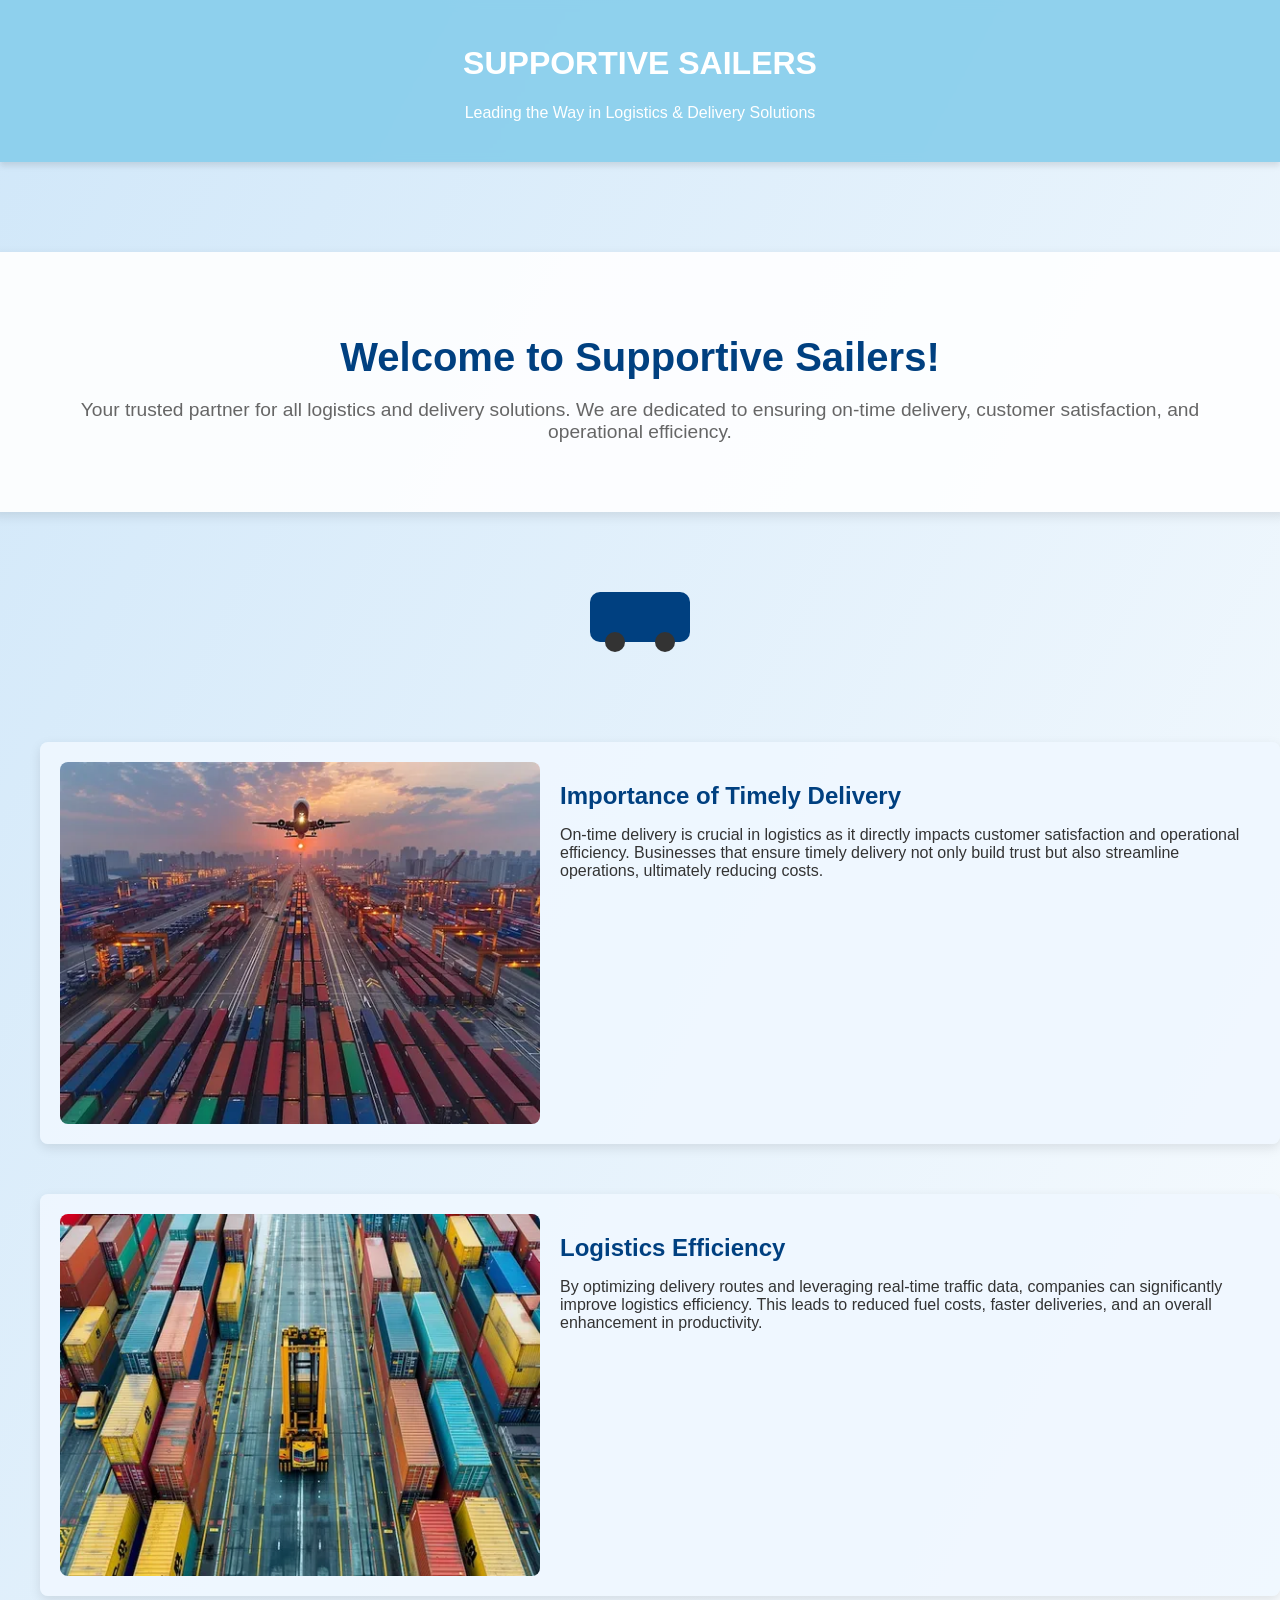
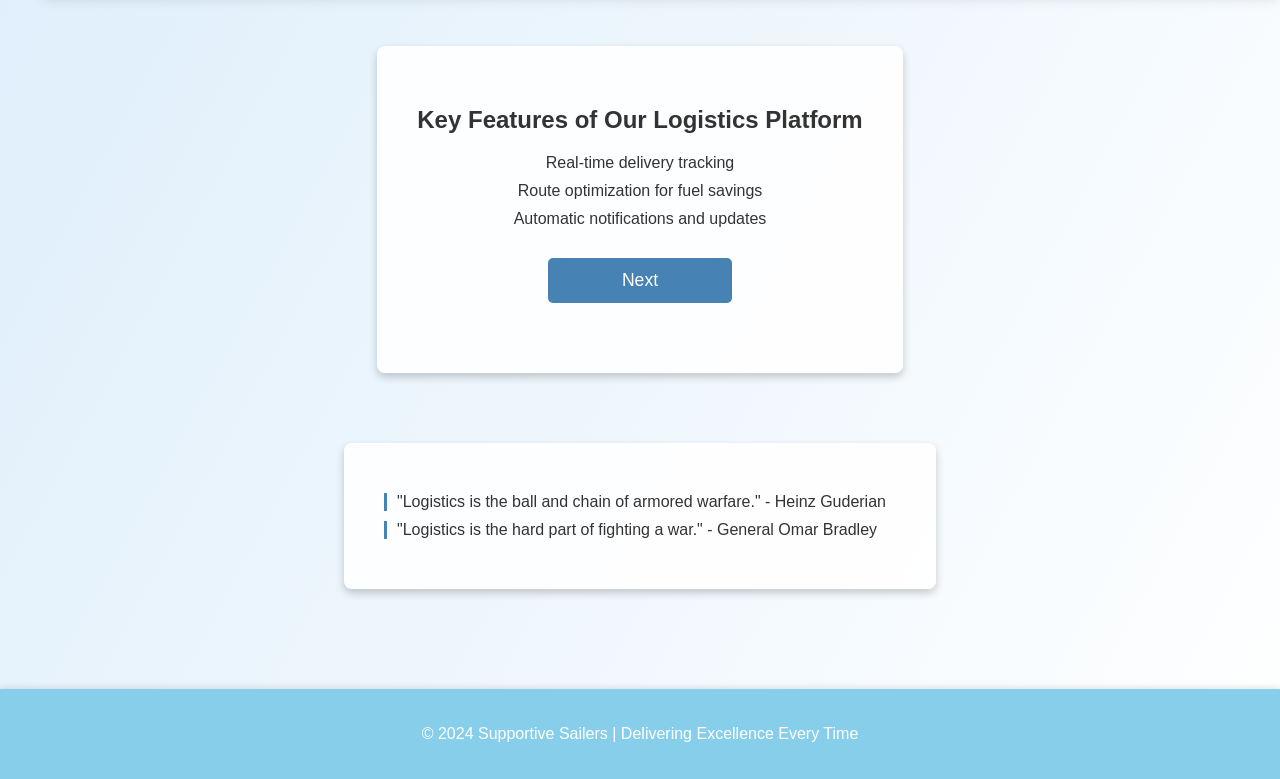
<file: index.html>
<!DOCTYPE html>
<html lang="en">

<head>
    <meta charset="UTF-8">
    <meta name="viewport" content="width=device-width, initial-scale=1.0">
    <meta http-equiv="X-UA-Compatible" content="ie=edge">
    <title>Interactive Flexbox Layout with Key Features</title>
    <style>
        body {
            font-family: 'Segoe UI', Tahoma, Geneva, Verdana, sans-serif;
            margin: 0;
            padding: 0;
            background: linear-gradient(to bottom right, #d0e7f9, #ffffff);
            color: #333;
            overflow-x: hidden;
        }

        header {
            background-color: rgba(135, 206, 235, 0.9);
            color: white;
            padding: 1.5em;
            text-align: center;
            backdrop-filter: blur(5px);
            box-shadow: 0px 4px 6px rgba(0, 0, 0, 0.1);
            transition: transform 0.3s ease;
            z-index: 1000;
        }

        header h1 {
            animation: float 4s ease-in-out infinite;
        }

        @keyframes float {
            0% {
                transform: translateY(0px);
            }

            50% {
                transform: translateY(-10px);
            }

            100% {
                transform: translateY(0px);
            }
        }

        .container {
            padding: 40px;
            gap: 30px;
            display: flex;
            flex-direction: column;
            align-items: center;
            margin-top: 50px; /* Adjust if necessary */
            min-height: 100vh;
        }

        .main-content {
            display: flex;
            flex-direction: column;
            gap: 50px;
            width: 100%;
            max-width: 1200px;
            animation: fadeInUp 1s ease-out;
        }

        @keyframes fadeInUp {
            0% {
                opacity: 0;
                transform: translateY(20px);
            }

            100% {
                opacity: 1;
                transform: translateY(0);
            }
        }

        .welcome-section {
            text-align: center;
            padding: 50px;
            background-color: rgba(255, 255, 255, 0.9);
            border-radius: 8px;
            box-shadow: 0px 4px 12px rgba(0, 0, 0, 0.1);
            width: 100%;
        }

        .welcome-section h2 {
            font-size: 2.5em;
            margin-bottom: 10px;
            color: #004080;
        }

        .welcome-section p {
            font-size: 1.2em;
            color: #666;
        }

        .animation-container {
            display: flex;
            justify-content: center;
            align-items: center;
            height: 150px;
            margin-bottom: 20px;
            width: 100%;
        }

        .moving-truck {
            width: 100px;
            height: 50px;
            background-color: #004080;
            position: relative;
            border-radius: 10px;
            animation: moveTruck 5s linear infinite;
        }

        @keyframes moveTruck {
            0% {
                transform: translateX(-100%);
            }

            100% {
                transform: translateX(100%);
            }
        }

        .moving-truck::before,
        .moving-truck::after {
            content: '';
            position: absolute;
            bottom: -10px;
            width: 20px;
            height: 20px;
            background-color: #333;
            border-radius: 50%;
        }

        .moving-truck::before {
            left: 15px;
        }

        .moving-truck::after {
            right: 15px;
        }

        .box {
            display: flex;
            flex-direction: row;
            justify-content: space-between;
            background-color: rgba(240, 248, 255, 0.9);
            border-radius: 8px;
            box-shadow: 0px 4px 12px rgba(0, 0, 0, 0.1);
            padding: 20px;
            transition: transform 0.3s ease, box-shadow 0.3s ease;
            width: 100%;
        }

        .box:hover {
            transform: translateY(-10px);
            box-shadow: 0px 8px 16px rgba(0, 0, 0, 0.2);
        }

        .box img {
            width: 40%;
            border-radius: 8px;
            object-fit: cover;
            transition: transform 0.4s ease;
        }

        .box:hover img {
            transform: scale(1.05);
        }

        .text {
            flex: 1;
            padding-left: 20px;
        }

        .text h2 {
            margin-bottom: 10px;
            color: #004080;
        }

        .features {
            background-color: rgba(255, 255, 255, 0.9);
            padding: 40px;
            border-radius: 8px;
            box-shadow: 0px 4px 8px rgba(0, 0, 0, 0.2);
            text-align: center;
            max-width: 800px;
            margin: 20px auto;
        }

        .feature-list {
            list-style: none;
            padding: 0;
        }

        .feature-list li {
            margin: 10px 0;
        }

        .continue-button {
            display: block;
            width: 160px;
            padding: 12px;
            margin: 30px auto;
            background-color: #4682b4;
            color: white;
            border: none;
            border-radius: 5px;
            text-align: center;
            font-size: 1.1em;
            text-decoration: none;
            cursor: pointer;
            transition: background-color 0.3s ease;
        }

        .continue-button:hover {
            background-color: #3571a3;
        }

        .quotes {
            background-color: rgba(255, 255, 255, 0.9);
            padding: 40px;
            border-radius: 8px;
            box-shadow: 0px 4px 8px rgba(0, 0, 0, 0.2);
            text-align: center;
            max-width: 800px;
            margin: 20px auto;
        }

        .quotes blockquote {
            margin: 10px 0;
            padding: 0 10px;
            border-left: 3px solid #4682b4;
            text-align: left;
        }

        footer {
            background-color: #87ceeb;
            color: white;
            text-align: center;
            padding: 20px;
            box-shadow: 0px -2px 6px rgba(0, 0, 0, 0.1);
            margin-top: 40px;
        }
    </style>
</head>

<body>
    <header id="header">
        <h1>SUPPORTIVE SAILERS</h1>
        <p>Leading the Way in Logistics & Delivery Solutions</p>
    </header>

    <div class="container">
        <!-- Welcome Section -->
        <div class="welcome-section">
            <h2>Welcome to Supportive Sailers!</h2>
            <p>Your trusted partner for all logistics and delivery solutions. We are dedicated to ensuring on-time delivery, customer satisfaction, and operational efficiency.</p>
        </div>

        <!-- Animation of Moving Truck -->
        <div class="animation-container">
            <div class="moving-truck"></div>
        </div>

        <div class="main-content">
            <!-- Timely Delivery Section -->
            <div class="box" id="section1">
                <img src="images/scene-with-photorealistic-logistics-operations-proceedings_23-2151468884.png" alt="Timely Delivery">
                <div class="text">
                    <h2>Importance of Timely Delivery</h2>
                    <p>On-time delivery is crucial in logistics as it directly impacts customer satisfaction and operational efficiency. Businesses that ensure timely delivery not only build trust but also streamline operations, ultimately reducing costs.</p>
                </div>
            </div>

            <!-- Logistics Efficiency Section -->
            <div class="box" id="section2">
                <img src="images/transport-logistics-concept_23-2151541940.png" alt="Logistics Efficiency">
                <div class="text">
                    <h2>Logistics Efficiency</h2>
                    <p>By optimizing delivery routes and leveraging real-time traffic data, companies can significantly improve logistics efficiency. This leads to reduced fuel costs, faster deliveries, and an overall enhancement in productivity.</p>
                </div>
            </div>
        </div>

        <!-- Key Features Section -->
        <div class="features">
            <h2>Key Features of Our Logistics Platform</h2>
            <ul class="feature-list">
                <li>Real-time delivery tracking</li>
                <li>Route optimization for fuel savings</li>
                <li>Automatic notifications and updates</li>
            </ul>
            <a href="demindex.html" class="continue-button">Next</a>
        </div>

        <!-- Quotes Section -->
        <div class="quotes">
            <blockquote>
                "Logistics is the ball and chain of armored warfare." - Heinz Guderian
            </blockquote>
            <blockquote>
                "Logistics is the hard part of fighting a war." - General Omar Bradley
            </blockquote>
        </div>
    </div>

    <!-- Footer -->
    <footer>
        <p>&copy; 2024 Supportive Sailers | Delivering Excellence Every Time</p>
    </footer>
</body>

</html>
</file>
